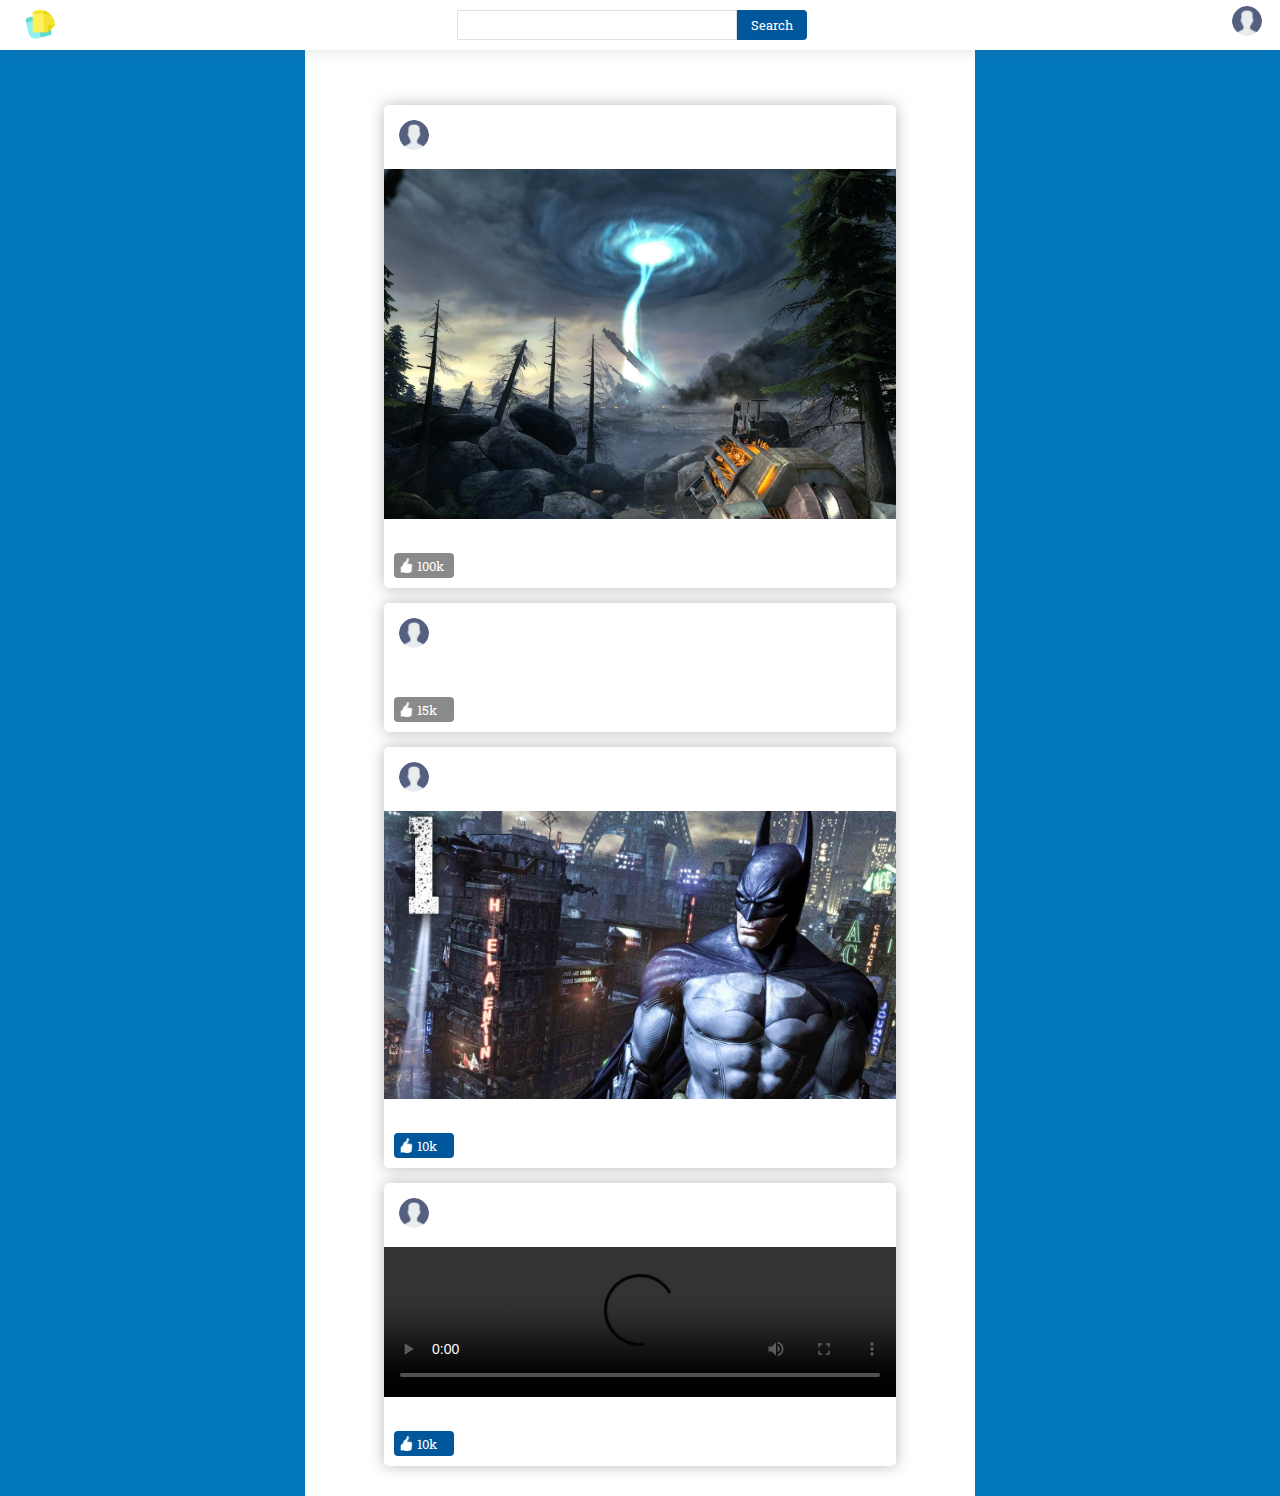
<file: index.html>
<!DOCTYPE html>
<html lang="en" dir="ltr">

<head>
    <meta charset="utf-8">
    <link href="https://fonts.googleapis.com/css2?family=Roboto+Slab&display=swap" rel="stylesheet">
    <script src="https://ajax.googleapis.com/ajax/libs/jquery/3.5.1/jquery.min.js"></script>
    <script src="res/js/script.js"></script>
    <script src="res/js/index.js"></script>
    <link rel="stylesheet" href="res/css/style.css">
    <title>postIt! Just Post It</title>
</head>

<body>
    <header>
        <nav>
            <div class="logo-container">
                <img src="res/images/logo.png" alt="postIt">
            </div>
            <div></div>
            <div></div>
            <div class="search-container">
                <input type="text" name="search"><button type="button">Search</button>
            </div>
            <div></div>
            <div></div>
            <div class="avatar-container">
              <button onclick="show_hide()" class="dropdown-button"><img src="res/images/avatar.png" class="avatar" alt="Me"></button>
            <div id="drop-content">
              <h1></h1>
              <p></p>
              <a href="browse.html">Browse</a>
              <a href="login.html">Log Out</a>
            </div>
            </div>
        </nav>
    </header>
    <section class="main-container">
        <div class="post">
            <div class="post-author">
                <span class="post-author-info">
            <img src="res/images/avatar.png" alt="Post author">
            <small class="author-name"></small>
          </span>
                <small class="date"></small>
            </div>
            <div class="post-image">
                <img src="res/images/posts/1.jpg" alt="">
            </div>
            <div class="post-title">
                <h3></h3>
            </div>
            <div class="post-actions">
                <button type="button" name="like" class="like-button">100k</button>
            </div>
        </div>

        <div class="post">
            <div class="post-author">
                <span class="post-author-info">
            <img src="res/images/avatar.png" alt="Post author">
            <small class="author-name"></small>
          </span>
                <small class="date"></small>
            </div>
            <div class="post-title">
                <h3></h3>
            </div>
            <div class="post-actions">
                <button type="button" name="like" class="like-button">15k</button>
            </div>
        </div>

        <div class="post">
            <div class="post-author">
                <span class="post-author-info">
            <img src="res/images/avatar.png" alt="Post author">
            <small class="author-name"></small>
          </span>
                <small class="date"></small>
            </div>
            <div class="post-image">
                <img src="res/images/posts/2.jpg" alt="">
            </div>
            <div class="post-title">
                <h3></h3>
            </div>
            <div class="post-actions">
                <button type="button" name="like" class="like-button liked">10k</button>
            </div>
        </div>

        <div class="post">
            <div class="post-author">
                <span class="post-author-info">
          <img src="res/images/avatar.png" alt="Post author">
          <small class="author-name"></small>
        </span>
                <small class="date"></small>
            </div>
            <div class="post-image">
                <video controls>
                  <source src="" type="video/mp4">
                </video>
            </div>
            <div class="post-title">
                <h3></h3>
            </div>
            <div class="post-actions">
                <button type="button" name="like" class="like-button liked">10k</button>
            </div>
        </div>


    </section>
</body>

</html>
</file>
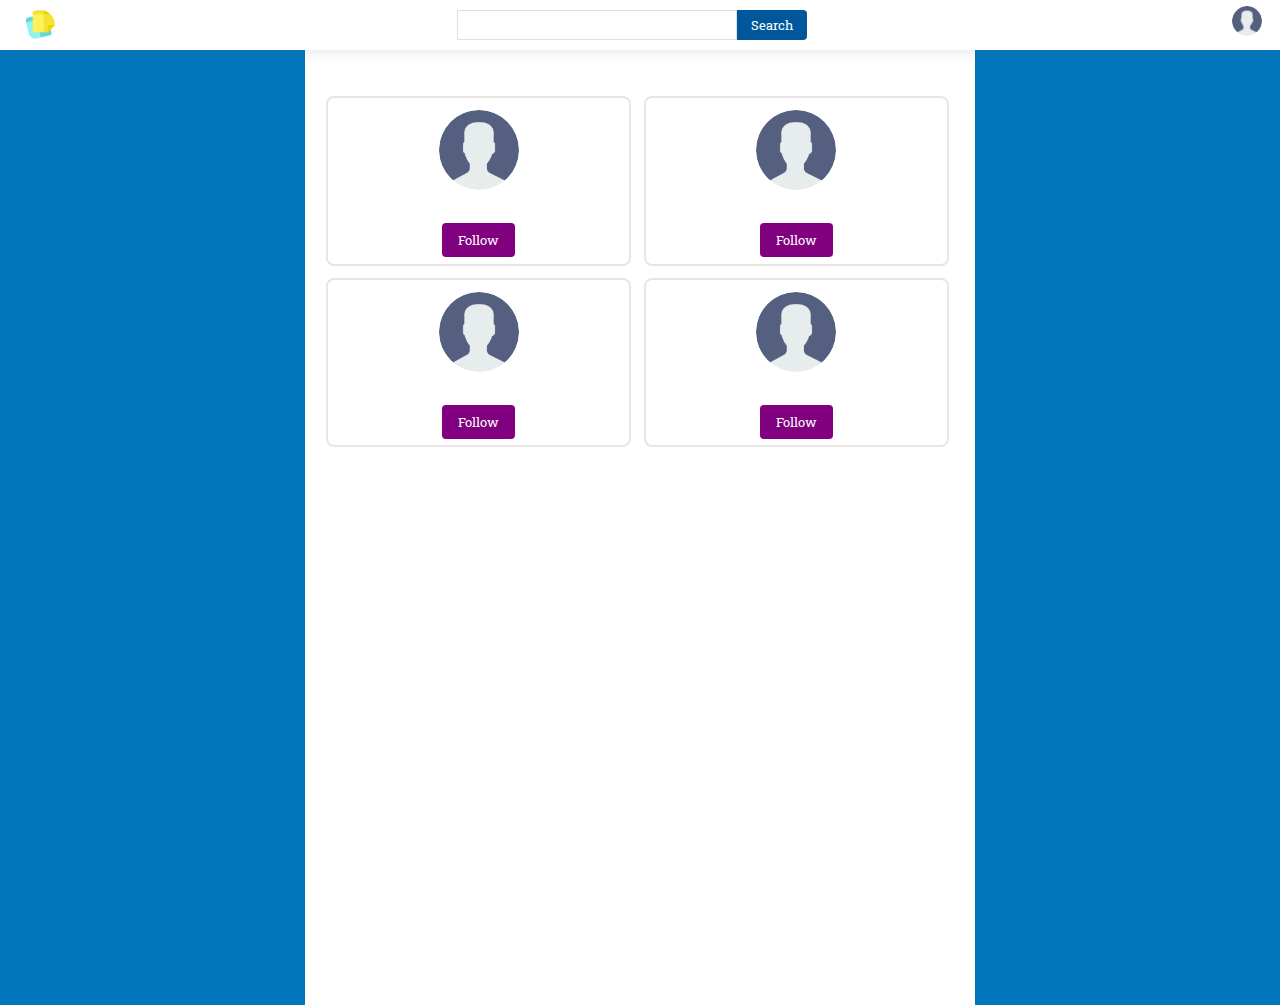
<file: browse.html>
<!DOCTYPE html>
<html lang="en" dir="ltr">

<head>
    <meta charset="utf-8">
    <link rel="stylesheet" href="res/css/style.css">
    <link href="https://fonts.googleapis.com/css2?family=Roboto+Slab&display=swap" rel="stylesheet">
    <script src="https://ajax.googleapis.com/ajax/libs/jquery/3.5.1/jquery.min.js"></script>
    <script src="https://wad20postit.docs.apiary.io/#reference/0/posts-collection/get-all-posts"></script>
    <script src="res/js/script.js"></script>
    <script src="res/js/browse.js"></script>
    <title>postIt! Just Post It</title>
</head>

<body>
    <header>
        <nav>
            <div class="profile-container">
                <img src="res/images/logo.png" alt="postIt">
            </div>
            <div></div>
            <div></div>
            <div class="search-container">
                <input type="text" name="search"><button type="button">Search</button>
            </div>
            <div></div>
            <div></div>
            <div class="avatar-container">
                <button onclick="show_hide()" class="dropdown-button"><img src="res/images/avatar.png" class="avatar" alt="Me"></button>
            <div id="drop-content">
              <h1></h1>
              <p></p>
              <a href="browse.html">Browse</a>
              <a href="login.html">Log Out</a>
            </div>
            </div>
        </nav>
    </header>

    <section class="main-container">
        <div class="profile-feed">
            <div class="profile">
                <img src = "res/images/avatar.png" alt = "Post autohor">
                <p></p>
                <button type="button" name="follow" class="follow-button">Follow</button>
            </div>
            
            <div class="profile">
              <img src = "res/images/avatar.png" alt = "Post autohor">
              <p></p>
              <button type="button" name="follow" class="follow-button">Follow</button>
            </div>
            
            <div class="profile">
                <img src = "res/images/avatar.png" alt = "Post autohor">
                <p></p>
                <button type="button" name="follow" class="follow-button">Follow</button>
            </div>
            
            <div class="profile">
              <img src = "res/images/avatar.png" alt = "Post autohor">
              <p></p>
              <button type="button" name="follow" class="follow-button">Follow</button>
            </div>
        </div>

    </section>
</body>

</html>
</file>
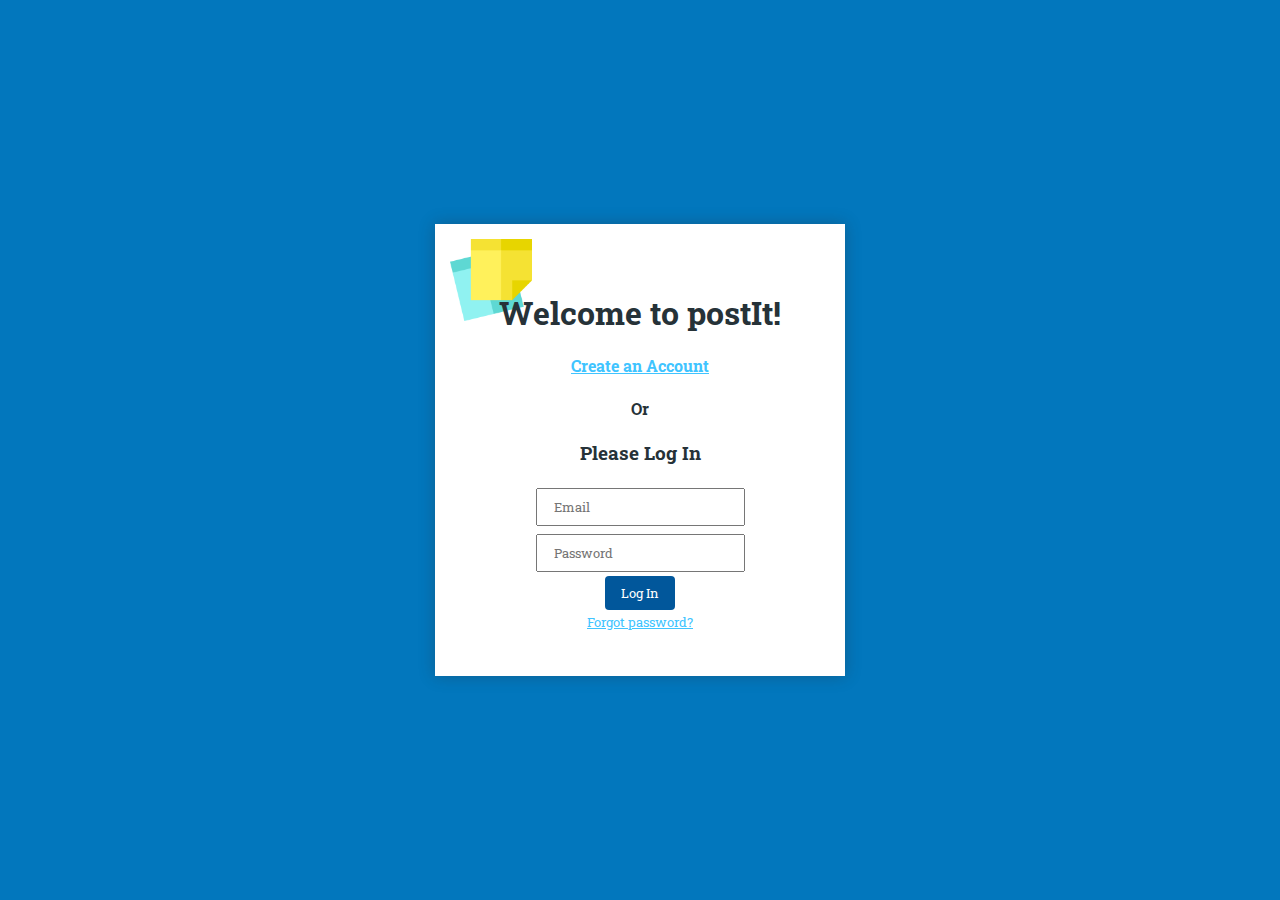
<file: login.html>
<!DOCTYPE html>
<html lang="en" dir="ltr">
  <head>
    <meta charset="utf-8">
    <link href="https://fonts.googleapis.com/css2?family=Roboto+Slab&display=swap" rel="stylesheet">
    <link rel="stylesheet" href="res/css/style.css">
    <title>Welcome to postIt! Please Log In</title>
  </head>
  <body>
    <section class="login-page">
      <section id="login-container">
        <div>
          <h1>Welcome to postIt!</h1>
        </div>
        <div>
          <h4>
            <a href="#">Create an Account</a>
          </h4>
        </div>
        <div>
          <h4>Or</h4>
        </div>
        <div>
          <h3>Please Log In</h3>
          <form action="index.html" method="post">
            <div>
              <input type="text" name="email" placeholder="Email">
            </div>
            <div>
              <input type="password" name="password" placeholder="Password">
            </div>
            <div>
              <button class="button" type="submit" name="login">Log In</button>
            </div>
            <div>
              <small>
                <a href="#">Forgot password?</a>
              </small>
            </div>
          </form>
        </div>
      </section>
    </section>
  </body>
</html>
</file>
<file: res/css/style.css>
* {
    font-family: 'Roboto Slab', serif;
    outline: none;
}

html,
body {
    margin: 0;
    padding: 0;
    width: 100%;
    height: 100%;
}

body {
    background-color: #0277bd;
    color: #263238;
}

a {
    color: #40c4ff;
}

.login-page {
    width: 100%;
    height: 100%;
    display: flex;
    justify-content: center;
    align-items: center;
}

#login-container {
    background-image: url(../images/logo.png);
    background-size: 20% auto;
    background-repeat: no-repeat;
    background-position: 15px 15px;
    min-width: 25%;
    padding: 45px 45px;
    background-color: #ffffff;
    box-shadow: 0 0 15px rgba(38, 50, 56, 0.33);
    text-align: center;
}

#login-container form div>input {
    padding: 8px 16px;
    margin: 4px 0;
}

button {
    padding: 8px 16px;
    color: #ffffff;
    background-color: #01579b;
    border: none;
    border-radius: 4px;
}

button:hover {
    box-shadow: 0 0 5px rgba(38, 50, 56, 0.7);
    cursor: pointer;
}

header {
    position: fixed;
    width: 100%;
    top: 0;
    z-index: 1;
}

header:hover {
    box-shadow: 0 -20px 30px #4d4d4d;
}

nav {
    display: flex;
    background-color: #ffffff;
    align-items: center;
}

nav div {
    height: 30px;
    flex-grow: 4;
    padding: 10px;
}

nav div img {
    height: 100%;
    width: 30px;
    margin-left: 15px;
    border-radius: 100%;
    object-fit: cover;
    object-position: top center;
}

nav div.search-container>input {
    box-sizing: border-box;
    height: 30px;
    width: 80%;
    margin: 0;
    padding: 5px;
    border: 1px solid #e0e0e0;
}

.search-container button {
    height: 30px;
    width: 20%;
    margin: 0;
    padding: 5px;
    border-top-left-radius: 0;
    border-bottom-left-radius: 0;
}

nav div.avatar-container {
    margin-top: -25px;
    margin-right: 0px;
    text-align: right;
    
}

.dropdown-button {
    padding: 8px;
    color: none;
    background-color: white;
    border: none;
}

.dropdown-button:hover {
    box-shadow: none;  
}

#drop-content {
    z-index: 1;
    display: none;
    margin-top: 0px;
    margin-right: 0px;
    text-align: left;

}

#drop-content h1 {
    margin: auto;
    display: block;
    font-size: 18px;
    padding: 3px;
    background: #ffffff;
    opacity: 0.7;
    text-decoration: none;
}

#drop-content p  {
    margin: auto;
    display: block;
    font-size: 12px;
    padding: 3px;
    background: #ffffff;
    opacity: 0.7;
    text-decoration: none;
}

#drop-content a {
    display: block;
    font-size: 20px;
    padding: 3px;
    background: #ffffff;
    opacity: 0.7;
    text-decoration: none;

}

.dropdown-button {
    padding: 8px;
    color: none;
    background-color: white;
    border: none;
}

.main-container {
    width: 50%;
    min-height: 100%;
    margin: auto auto;
    padding: 90px 15px 15px 15px;
    background-color: #ffffff;
}

.profile-feed {
    width: 100%;
    margin: auto;
    display: flex;
    flex-wrap: wrap;
}

.profile-feed .profile {
    width: 47%;
    border: 2px solid rgb(233, 229, 229);
    margin: 1%;
    border-radius: 8px;
    display: flex;
    flex-direction: column;
    align-items: center;
}

.profile-feed .profile img {
    height: 80px;
    width: 80px;
    border-radius: 50%;
    object-fit: cover;
    object-position: top center;
    margin: 4%;
}

.profile p {
    margin: 3% auto 3% auto;
    text-align: center;
    color: black;
    font-weight: bold;
    
}

.follow-button {
    background-color: purple;
    align-self: center;
    margin: 1% auto 2% auto;
    border: none;

}

.follow-button.followed {
    background-color: white;
    border: 1px solid  purple;
    border-color: purple;
    color: purple;

}

.post {
    width: 80%;
    margin: 15px auto;
    box-shadow: 0 0 15px rgba(38, 50, 56, 0.33);
    border-radius: 5px;
}

.post .post-author {
    padding: 10px;
}

.post .post-author::after {
    content: "";
    display: block;
    clear: both;
}

.post .post-author .post-author-info {
    float: left;
    position: relative;
    width: 50%;
}

.post .post-author .post-author-info img {
    width: 30px;
    height: 30px;
    border-radius: 100%;
    object-fit: cover;
    object-position: top;
    margin: 5px;
}

.post .post-author .post-author-info small {
    position: absolute;
    top: 10px;
    left: 18%px;
}

.post .post-author .post-author-info+small {
    float: right;
    color: grey;
    padding: 10px;
}

.post .post-image img,
video {
    width: 100%;
    min-height: 150px;
    max-height: 350px;
    object-fit: cover;
    object-position: top center;
}

.post .post-title {
    padding: 10px;
}

.post .post-title h3 {
    display: inline;
}

.post .post-title~.post-actions {
    padding: 10px;
}

.like-button {
    background-image: url(../images/like.png);
    background-size: 15px;
    background-repeat: no-repeat;
    background-position: 5px center;
    background-color: #8a8a8a;
    width: 60px;
    height: 25px;
    padding-left: 23px;
    line-height: 10px;
    text-align: left;
    border: none;
}

.like-button.liked {
    background-color: #01579b;
}
</file>
